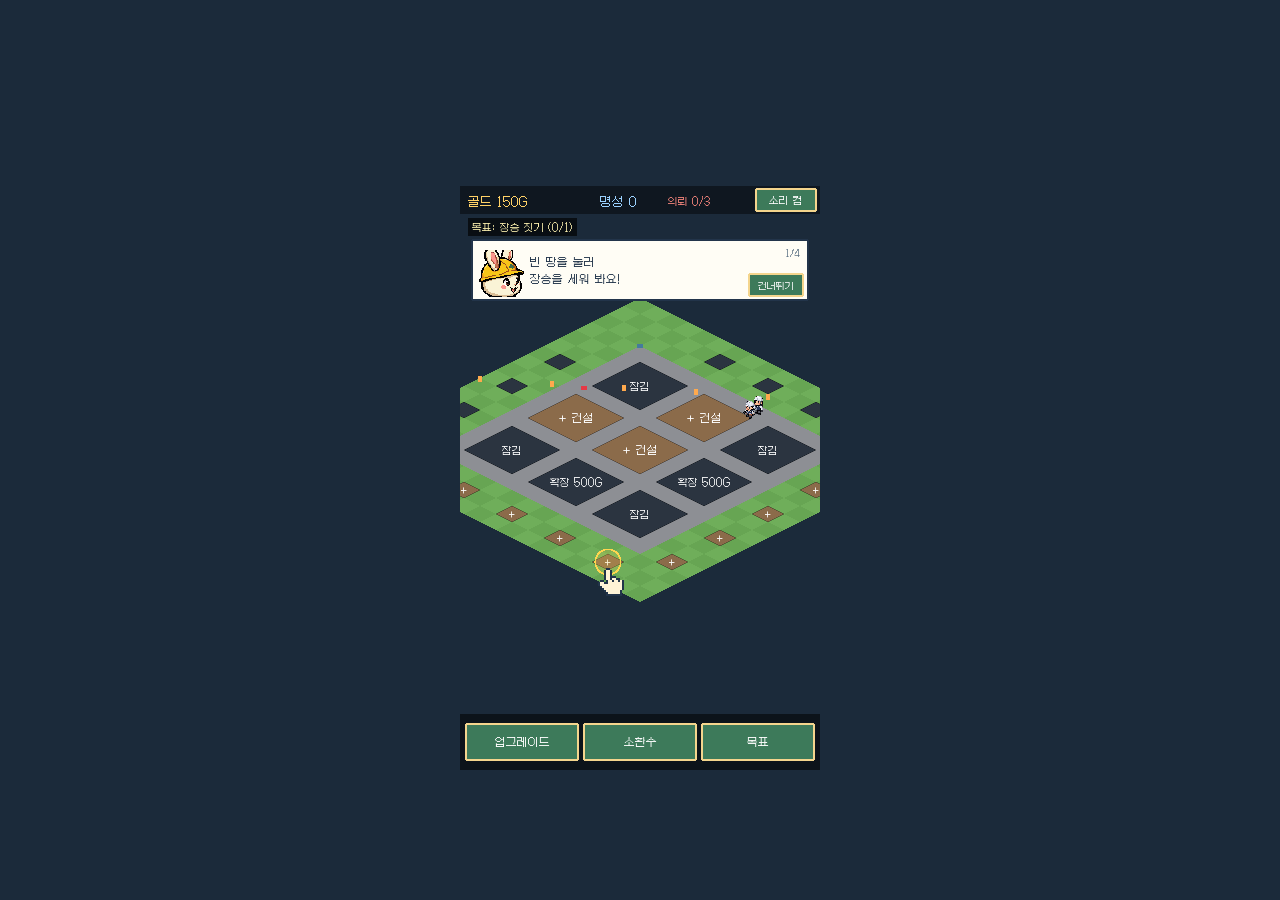
<file: index.html>
<!doctype html>
<html lang="ko">
  <head>
    <meta charset="UTF-8" />
    <meta name="viewport" content="width=device-width, initial-scale=1, maximum-scale=1, user-scalable=no, viewport-fit=cover" />
    <title>12지신 건설타이쿤</title>
    <style>html,body{touch-action:none;background:#1b2a3a;height:100%;margin:0;overflow:hidden}#game{width:100%;height:100%}canvas{image-rendering:pixelated}</style>
    <script type="module" crossorigin src="./assets/index-D8uuNSFr.js"></script>
  </head>
  <body>
    <div id="game"></div>
  </body>
</html>
</file>
